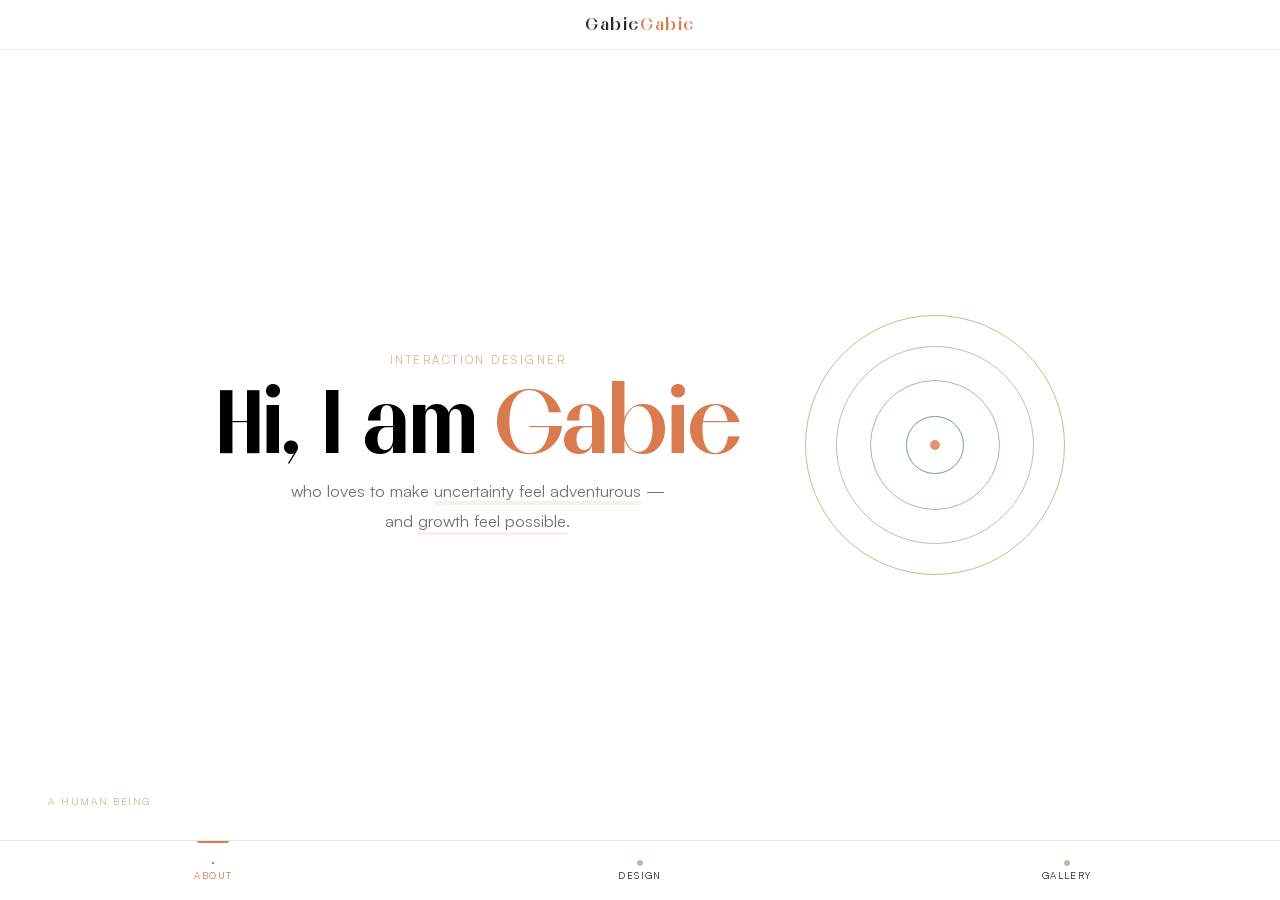
<file: index.html>
<!DOCTYPE html>
<html lang="en">

<head>
    <meta charset="UTF-8" />
    <meta name="viewport" content="width=device-width, initial-scale=1.0, viewport-fit=cover" />
    <title>GabieGabie — Experience Designer</title>
    <link rel="stylesheet" href="https://api.fontshare.com/v2/css?f[]=satoshi@300,400,500,700&display=swap">
    <link href="https://fonts.cdnfonts.com/css/melodrama" rel="stylesheet" />

    <!-- ✅ ADD THIS -->
    <link rel="stylesheet" href="style.css">
    <!-- <link rel="stylesheet" href="style.css?v=9"> -->
</head>

<body>

    <!-- NAME LOGO -->
    <div id="name-logo" class="display">Gabie <em>Gabie</em></div>

    <!-- BOTTOM NAV -->
    <nav id="bottom-nav">
        <button class="nav-tab active" data-idx="0" onclick="goToFrame(0)">
            <div class="dot"></div><span class="nav-label">About</span>
        </button>
        <button class="nav-tab" data-idx="1" onclick="goToFrame(1)">
            <div class="dot"></div><span class="nav-label">Design</span>
        </button>
        <button class="nav-tab" data-idx="2" onclick="goToFrame(2)">
            <div class="dot"></div><span class="nav-label">Gallery</span>
        </button>
    </nav>

    <!-- SWIPE HINT -->
    <div id="swipe-hint">Swipe
        <svg viewBox="0 0 24 24" fill="none" stroke-width="1.8" stroke-linecap="round" stroke-linejoin="round">
            <line x1="5" y1="12" x2="19" y2="12" />
            <polyline points="13 6 19 12 13 18" />
        </svg>
    </div>

    <!-- FILMSTRIP -->
    <div id="filmstrip-viewport">
        <div id="filmstrip">

            <!-- ══ FRAME 1: HOME ══ -->
            <div class="frame" id="frame-intro">

                <!-- SECTION A: Circle animation -->
                <div class="intro-hero-section">
                    <div class="intro-hero-inner">
                        <div class="intro-hero-text">
                            <p class="intro-eyebrow">Interaction Designer</p>
                            <h1 class="display intro-name">Hi, I am <em>Gabie</em></h1>
                            <p class="intro-bio">
                                who loves to make
                                <span class="hero-highlight">uncertainty feel adventurous</span> —
                                and <span class="hero-highlight">growth feel possible</span>.
                            </p>
                        </div>
                        <div class="intro-visual">
                            <div class="circle-ring"></div>
                            <div class="circle-ring"></div>
                            <div class="circle-ring"></div>
                            <div class="circle-ring"></div>
                            <div class="circle-center"></div>
                        </div>
                    </div>
                    <p class="intro-philosophy">A Human Being</p>
                    <div class="scroll-nudge">
                        <p>Scroll</p><span></span>
                    </div>
                </div>

                <!-- SECTION B: Photo left, intro text right -->
                <div class="intro-about-section">
                    <div class="intro-about-photo-col">
                        <div class="intro-photo-wrap">
                            <img src="me/me-cover.webp" style="width:100%;height:100%;object-fit:cover;" />
                        </div>
                        <!-- Simple one-line caption, no fill/badge -->
                        <p class="photo-caption">Gabriella Hoang · Sydney</p>
                    </div>
                    <div class="intro-about-text-col">
                        <p class="about-section-label">From Saigon to Sydney</p>
                        <h2 class="display intro-about-heading"><em>Gabriella</em> Hoang
                        </h2>
                        <p class="intro-about-body">I am an interaction design student at USYD, working
                            across behavioural systems, service
                            design, and speculative futures.<br><br>
                            Grounded in human insight, I design strategic experiences to enable meaningful behaviour,
                            connection, and
                            long-term decision-making.<br><br>My work explores how designs can help people navigate
                            moments of
                            of emotional complexity and uncertainty through a process of
                            research, systems thinking, prototyping, and reflection.<br><br>I am drawn to
                            interdisciplinary projects where I can learn from others and co-create more joyful,
                            supportive, and
                            connected ways of living.</p>
                    </div>
                </div>

                <div class="my-philosophy">
                    <div class="design-philosophy">
                        <p class="philosophy-eyebrow">My design is grounded in</p>
                        <div class="philosophy-grid">
                            <div class="philosophy-cell">
                                <span class="philosophy-num">01</span>
                                <span class="philosophy-title">People-first</span>
                                <span class="philosophy-desc">Experiences that feel simple, joyful, and deeply
                                    human.</span>
                            </div>
                            <div class="philosophy-cell">
                                <span class="philosophy-num">02</span>
                                <span class="philosophy-title">Purposeful</span>
                                <span class="philosophy-desc">Solving real problems — optimising function where it
                                    matters most.</span>
                            </div>
                            <div class="philosophy-cell">
                                <span class="philosophy-num">03</span>
                                <span class="philosophy-title">Motivative</span>
                                <span class="philosophy-desc">Quietly supporting behaviour to help people explore their
                                    potential.</span>
                            </div>
                            <div class="philosophy-cell">
                                <span class="philosophy-num">04</span>
                                <span class="philosophy-title">Creative and Updated</span>
                                <span class="philosophy-desc">Always fresh, always exploring — design that stays
                                    current with the
                                    world.</span>
                            </div>
                        </div>
                    </div>
                    <div class="craft-section">
                        <div class="craft-divider"></div>
                        <p class="craft-eyebrow">Tools &amp; craft</p>

                        <div class="craft-group">
                            <p class="craft-group-label">Design</p>
                            <div class="craft-chips">
                                <span class="craft-chip">Figma</span>
                                <span class="craft-chip">Blender</span>
                                <span class="craft-chip">Fusion 360</span>
                            </div>
                        </div>

                        <div class="craft-group">
                            <p class="craft-group-label">Code</p>
                            <div class="craft-chips">
                                <span class="craft-chip">JavaScript</span>
                                <span class="craft-chip">HTML</span>
                                <span class="craft-chip">CSS</span>
                                <span class="craft-chip">Python</span>
                                <span class="craft-chip">Java</span>
                                <span class="craft-chip">C</span>
                            </div>
                        </div>

                        <div class="craft-group">
                            <p class="craft-group-label">Human</p>
                            <div class="craft-chips">
                                <span class="craft-chip craft-chip--warm">Positive self-talk</span>
                                <span class="craft-chip craft-chip--warm">Nature Connection</span>
                                <span class="craft-chip craft-chip--warm">Explore life</span>
                                <span class="craft-chip craft-chip--warm">Relationships</span>
                            </div>
                        </div>
                    </div>
                </div>

                <!-- FOOTER -->
                <div class="frame-footer">
                    <!-- <div class="footer-eyebrow">Get in touch</div> -->
                    <h2 class="display footer-heading">Let's make<br>something <em>meaningful.</em></h2>
                    <!-- <p class="footer-sub">Open to collaborations, freelance work, and conversations about designing for
                        human wellbeing.</p> -->
                    <div class="footer-email-row">
                        <span class="footer-email">gabriella.hoangg@gmail.com</span>
                        <button class="copy-btn" onclick="copyEmail(this)">Copy</button>
                    </div>
                    <div class="footer-links">
                        <a class="footer-link" href="https://www.linkedin.com/in/gabriella-hoang-10ab86248"
                            target="_blank" rel="noopener noreferrer" aria-label="LinkedIn profile">
                            <svg viewBox="0 0 24 24" fill="none" stroke="currentColor" stroke-width="1.8"
                                stroke-linecap="round" stroke-linejoin="round">
                                <path d="M16 8a6 6 0 0 1 6 6v7h-4v-7a2 2 0 0 0-4 0v7h-4v-7a6 6 0 0 1 6-6z" />
                                <rect x="2" y="9" width="4" height="12" />
                                <circle cx="4" cy="4" r="2" />
                            </svg>
                            LinkedIn
                        </a>

                        <a class="footer-link" href="https://www.instagram.com/yenchauhoangnguyen/" target="_blank"
                            rel="noopener noreferrer">
                            <svg viewBox="0 0 24 24" fill="none" stroke="currentColor" stroke-width="1.8"
                                stroke-linecap="round" stroke-linejoin="round">
                                <path d="M16 8a6 6 0 0 1 6 6v7h-4v-7a2 2 0 0 0-4 0v7h-4v-7a6 6 0 0 1 6-6z" />
                                <rect x="2" y="9" width="4" height="12" />
                                <circle cx="4" cy="4" r="2" />
                            </svg>
                            Instagram
                        </a>
                        <a class="footer-link" href="https://www.youtube.com/@gabriellachauhoang" target="_blank"
                            rel="noopener noreferrer">
                            <svg viewBox="0 0 24 24" fill="none" stroke="currentColor" stroke-width="1.8"
                                stroke-linecap="round" stroke-linejoin="round">
                                <path d="M16 8a6 6 0 0 1 6 6v7h-4v-7a2 2 0 0 0-4 0v7h-4v-7a6 6 0 0 1 6-6z" />
                                <rect x="2" y="9" width="4" height="12" />
                                <circle cx="4" cy="4" r="2" />
                            </svg>
                            Youtube
                        </a>
                    </div>
                    <div class="footer-bottom">
                        <span class="footer-bottom-name">Gabriella Hoang · Interaction Designer</span>
                        <span class="footer-bottom-copy">© 2024 · All rights reserved</span>
                    </div>
                </div>
            </div>

            <!-- ══ FRAME 2: WORK ══ -->
            <div class="frame" id="frame-work">
                <div class="work-list">
                    <div class="top-section">
                        <p class="page-tagline">Selected Projects · 2021–2026</p>
                    </div>
                    <div class="proj-grid">
                        <div class="proj-grid-card" onclick="openProject('sun-safety')">
                            <div class="proj-grid-thumb">
                                <video src="img_sun/sun-cover-web.mp4" alt="sun protection cover" autoplay loop muted
                                    playsinline></video>
                                <span class="proj-grid-year">2026</span>
                            </div>
                            <div class="proj-grid-info">
                                <div class="proj-grid-num">01</div>
                                <div class="proj-grid-title">Sun Scanner — Sun Safety Awareness App</div>
                                <div class="project-tags">
                                    <span class="tag">Co-design</span>
                                    <span class="tag">UX/UI</span>
                                </div>
                            </div>
                        </div>
                        <div class="proj-grid-card" onclick="openProject('peace')">
                            <div class="proj-grid-thumb">
                                <video src="img_peace/cover-web.mp4" poster="img_peace/cover.webp" autoplay loop muted
                                    playsinline></video>
                                <span class="proj-grid-year">2025</span>
                            </div>
                            <div class="proj-grid-info">
                                <div class="proj-grid-num">02</div>
                                <div class="proj-grid-title">Peace — Mental Health Support System</div>
                                <div class="project-tags"><span class="tag">System Design</span> <span class="tag">UX/UI
                                    </span></div>
                            </div>
                        </div>
                        <div class="proj-grid-card" onclick="openProject('choco')">
                            <div class="proj-grid-thumb">
                                <video src="img_cho/cover-web.mp4" poster="img_cho/cover.webp" autoplay loop muted
                                    playsinline></video>
                                <span class="proj-grid-year">2025</span>
                            </div>
                            <div class="proj-grid-info">
                                <div class="proj-grid-num">03</div>
                                <div class="proj-grid-title">CHOCO EMO — A Chocolate Collection for Your Emotions</div>
                                <div class="project-tags"><span class="tag">Product Design</span><span
                                        class="tag">Advertising Strategy</span></div>
                            </div>
                        </div>
                        <div class="proj-grid-card" onclick="openProject('i-see-you')">
                            <div class="proj-grid-thumb">
                                <video src="img_isu/demo-web.mp4" poster="img_isu/cover.webp" autoplay loop muted
                                    playsinline></video>
                                <span class="proj-grid-year">2025</span>
                            </div>
                            <div class="proj-grid-info">
                                <div class="proj-grid-num">04</div>
                                <div class="proj-grid-title">Meditation Creative Coding</div>
                                <div class="project-tags"><span class="tag">Interactive Coding</span><span
                                        class="tag">UX/UI</span></div>
                            </div>
                        </div>
                        <div class="proj-grid-card" onclick="openProject('sparkling')">
                            <div class="proj-grid-thumb">
                                <video src="img_sp/cover-web.mp4" poster="img_sp/cover.webp" autoplay loop muted
                                    playsinline></video>
                                <span class="proj-grid-year">2025</span>
                            </div>
                            <div class="proj-grid-info">
                                <div class="proj-grid-num">05</div>
                                <div class="proj-grid-title">SantéLuximun Sparkling Water</div>
                                <div class="project-tags"><span class="tag">Branding</span><span class="tag">Graphic
                                        Design</span></div>
                            </div>
                        </div>
                    </div>
                </div>
                <div class="frame-footer">
                    <h2 class="display footer-heading">Let's make<br>something <em>meaningful.</em></h2>
                    <div class="footer-email-row"><span class="footer-email">gabriella.hoangg@gmail.com</span><button
                            class="copy-btn" onclick="copyEmail(this)">Copy</button></div>
                    <div class="footer-links">
                        <a class="footer-link" href="https://www.linkedin.com/in/gabriella-hoang-10ab86248"
                            target="_blank" rel="noopener noreferrer" aria-label="LinkedIn profile">
                            <svg viewBox="0 0 24 24" fill="none" stroke="currentColor" stroke-width="1.8"
                                stroke-linecap="round" stroke-linejoin="round">
                                <path d="M16 8a6 6 0 0 1 6 6v7h-4v-7a2 2 0 0 0-4 0v7h-4v-7a6 6 0 0 1 6-6z" />
                                <rect x="2" y="9" width="4" height="12" />
                                <circle cx="4" cy="4" r="2" />
                            </svg>
                            LinkedIn
                        </a>

                        <a class="footer-link" href="https://www.instagram.com/yenchauhoangnguyen/" target="_blank"
                            rel="noopener noreferrer">
                            <svg viewBox="0 0 24 24" fill="none" stroke="currentColor" stroke-width="1.8"
                                stroke-linecap="round" stroke-linejoin="round">
                                <path d="M16 8a6 6 0 0 1 6 6v7h-4v-7a2 2 0 0 0-4 0v7h-4v-7a6 6 0 0 1 6-6z" />
                                <rect x="2" y="9" width="4" height="12" />
                                <circle cx="4" cy="4" r="2" />
                            </svg>
                            Instagram
                        </a>
                        <a class="footer-link" href="https://www.youtube.com/@gabriellachauhoang" target="_blank"
                            rel="noopener noreferrer">
                            <svg viewBox="0 0 24 24" fill="none" stroke="currentColor" stroke-width="1.8"
                                stroke-linecap="round" stroke-linejoin="round">
                                <path d="M16 8a6 6 0 0 1 6 6v7h-4v-7a2 2 0 0 0-4 0v7h-4v-7a6 6 0 0 1 6-6z" />
                                <rect x="2" y="9" width="4" height="12" />
                                <circle cx="4" cy="4" r="2" />
                            </svg>
                            Youtube
                        </a>
                    </div>
                    <div class="footer-bottom"><span class="footer-bottom-name">Gabriella Hoang · Interaction
                            Designer</span><span class="footer-bottom-copy">© 2024 · All rights reserved</span></div>
                </div>
            </div>

            <!-- ══ FRAME 3: ABOUT ══ -->
            <div class="frame" id="frame-about">
                <div class="about-inner">
                    <div class="about-left">
                        <h2 class="display about-heading">
                            What it means to be <br><em> a human</em>?<br>
                        </h2>

                        <p class="about-story">
                            We are expected to work, to study, and to plan for the future every day.<br><br>

                            But what about living?<br><br>

                            I design for people to live —<br>
                            to really feel their lives.<br><br>

                            Sometimes, we need to pause<br>
                            and allow ourselves to enjoy what we have achieved so far.
                        </p>
                        </p>
                    </div>
                    <div class="about-right">
                        <div class="portrait-wrap">
                            <div class="portrait-img">
                                <img src="me/human.webp" style="width:100%;height:100%;object-fit:cover;" />
                            </div>
                        </div>
                    </div>
                </div>

                <div class="gallery">
                    <h2 class="display about-heading">
                        How much<em> do I love my life</em><br>and <em>design</em>?
                    </h2>
                </div>

                <!-- PERSONAL GALLERY -->
                <div class="personal-gallery">
                    <p class="personal-gallery-label">Every moment I live, I am designing my life</p>
                    <div class="pg-grid">
                        <!-- Wide feature card (spans 2 cols) -->
                        <div class="pg-card wide">
                            <div class="pg-thumb" style="background:linear-gradient(135deg,#D4A5A0,#8C7B6B);">
                                <img src="me/forest.webp" alt="Featured" />
                                <p class="pg-thumb-placeholder"></p>
                                <span class="pg-tag-badge">Nature</span>
                            </div>
                            <div class="pg-card-info">
                                <h5>I love the forest, the moon and the sun</h5>
                                <p>I love the feeling of being alive and just enjoy whatever I see, hear or touch.</p>
                            </div>
                        </div>
                        <!-- Card 2 -->
                        <div class="pg-card">
                            <div class="pg-thumb" style="background:linear-gradient(135deg,#7A9E7E,#2C2825);">
                                <img src="me/art.webp" alt="" />
                                <span class="pg-tag-badge">Inspiration</span>
                            </div>
                            <div class="pg-card-info">
                                <h5>I love seeing colours</h5>
                                <p>Colours, shapes, and behaviours make me curious
                                    about the stories hidden in the world. They help me
                                    understand, grow, and keep my love for exploration alive.</p>
                            </div>
                        </div>
                        <!-- Card 3 -->
                        <div class="pg-card">
                            <div class="pg-thumb" style="background:linear-gradient(135deg,#99AEEF,#534AB7);">
                                <img src="me/tea.webp" alt="" />
                                <span class="pg-tag-badge">Ritual</span>
                            </div>
                            <div class="pg-card-info">
                                <h5>I love sharing and connecting</h5>
                                <p>I love activities that bring people together through genuine
                                    connection. Whether it is tea,
                                    nature, stories, or small rituals, I am drawn to moments where people can slow down,
                                    feel present, and connect with each
                                    other.</p>
                            </div>
                        </div>
                        <!-- Card 4 -->
                        <div class="pg-card">
                            <div class="pg-thumb" style="background:linear-gradient(135deg,#EDE5D4,#C8B99A);">
                                <img src="me/tra.webp" alt="" />
                                <span class="pg-tag-badge">Travel</span>
                            </div>
                            <div class="pg-card-info">
                                <h5>I love new things</h5>
                                <p>Either being alone or with people, my mood can easily get hyped at new places</p>
                            </div>
                        </div>
                        <!-- Card 5 -->
                        <div class="pg-card">
                            <div class="pg-thumb" style="background:linear-gradient(135deg,#D97B4F,#2C2825);">
                                <img src="me/sushi.webp" alt="" />
                                <span class="pg-tag-badge">Food</span>
                            </div>
                            <div class="pg-card-info">
                                <h5>I love freshness</h5>
                                <p>Sushi is my favourite food. Fruit is the second. Just juicy, fresh and umami</p>
                            </div>
                        </div>
                        <!-- Add more .pg-card blocks as needed -->
                    </div>
                </div>

                <div class="frame-footer">
                    <!-- <div class="footer-eyebrow">Get in touch</div> -->
                    <h2 class="display footer-heading">Let's make<br>something <em>meaningful.</em></h2>
                    <!-- <p class="footer-sub">Open to collaborations, freelance work, and conversations about designing for
                        human wellbeing.</p> -->
                    <div class="footer-email-row"><span class="footer-email">gabriella.hoangg@gmail.com</span><button
                            class="copy-btn" onclick="copyEmail(this)">Copy</button></div>
                    <div class="footer-links">
                        <a class="footer-link" href="https://www.linkedin.com/in/gabriella-hoang-10ab86248"
                            target="_blank" rel="noopener noreferrer" aria-label="LinkedIn profile">
                            <svg viewBox="0 0 24 24" fill="none" stroke="currentColor" stroke-width="1.8"
                                stroke-linecap="round" stroke-linejoin="round">
                                <path d="M16 8a6 6 0 0 1 6 6v7h-4v-7a2 2 0 0 0-4 0v7h-4v-7a6 6 0 0 1 6-6z" />
                                <rect x="2" y="9" width="4" height="12" />
                                <circle cx="4" cy="4" r="2" />
                            </svg>
                            LinkedIn
                        </a>

                        <a class="footer-link" href="https://www.instagram.com/yenchauhoangnguyen/" target="_blank"
                            rel="noopener noreferrer">
                            <svg viewBox="0 0 24 24" fill="none" stroke="currentColor" stroke-width="1.8"
                                stroke-linecap="round" stroke-linejoin="round">
                                <path d="M16 8a6 6 0 0 1 6 6v7h-4v-7a2 2 0 0 0-4 0v7h-4v-7a6 6 0 0 1 6-6z" />
                                <rect x="2" y="9" width="4" height="12" />
                                <circle cx="4" cy="4" r="2" />
                            </svg>
                            Instagram
                        </a>
                        <a class="footer-link" href="https://www.youtube.com/@gabriellachauhoang" target="_blank"
                            rel="noopener noreferrer">
                            <svg viewBox="0 0 24 24" fill="none" stroke="currentColor" stroke-width="1.8"
                                stroke-linecap="round" stroke-linejoin="round">
                                <path d="M16 8a6 6 0 0 1 6 6v7h-4v-7a2 2 0 0 0-4 0v7h-4v-7a6 6 0 0 1 6-6z" />
                                <rect x="2" y="9" width="4" height="12" />
                                <circle cx="4" cy="4" r="2" />
                            </svg>
                            Youtube
                        </a>
                    </div>
                    <div class="footer-bottom"><span class="footer-bottom-name">Gabriella Hoang · Interaction
                            Designer</span><span class="footer-bottom-copy">© 2024 · All rights reserved</span></div>
                </div>
            </div>

        </div><!-- /filmstrip -->
    </div><!-- /filmstrip-viewport -->

    <!-- PROJECT OVERLAY -->
    <div id="project-overlay">
        <div class="proj-sidebar">
            <button class="proj-back" onclick="closeProject()">← Back</button>
            <p class="proj-name-sidebar" id="proj-sidebar-name">Project</p>
            <p class="proj-type-sidebar" id="proj-sidebar-type">Type</p>
            <ul class="proj-tab-list"></ul>
            <div class="proj-sidebar-footer">
                <p id="proj-year-sidebar">Year: 2024</p>
            </div>
        </div>
        <div class="proj-content" id="proj-content"></div>
    </div>
</body>
<script src="script.js"></script>


</html>
</file>
<file: style.css>
/* ── RESET ── */

@font-face {
    font-family: 'Satoshi';
    src: url('./fonts/Satoshi-Regular.woff2') format('woff2');
    font-weight: 400;
    font-style: normal;
    font-display: swap;
}

@font-face {
    font-family: "Melodrama";
    src: url("./fonts/Melodrama-Regular.woff2") format("woff2");
    font-weight: 400;
    font-style: normal;
    font-display: swap;
}

@font-face {
    font-family: "Melodrama";
    src: url("./fonts/Melodrama-Bold.woff2") format("woff2");
    font-weight: 700;
    font-style: normal;
    font-display: swap;
}


*,
*::before,
*::after {
    box-sizing: border-box;
    margin: 0;
    padding: 0
}

html {
    height: 100%;
    overscroll-behavior: none;
    -webkit-text-size-adjust: 100%
}

body {
    font-family: 'Satoshi', sans-serif;
    background: #ffffff;
    color: #000000;
    width: 100vw;
    height: 100dvh;
    overflow: hidden;
    overscroll-behavior: none;
    -webkit-tap-highlight-color: transparent;
}

h1,
h2,
.hero-title,
.project-title {
    font-family: "Melodrama", Georgia, serif;
}

:root {
    --cream: #ffffff;
    --warm: #F5F5F5;
    --stone: #C8B99A;
    --earth: #8C7B6B;
    --ink: #2C2825;
    --mist: #B8C4B1;
    --sage: #7A9E7E;
    --blush: #D4A5A0;
    --accent: #D97B4F;
    --nav-h: 60px;
    --navtop-h: 50px;
}

.display {
    font-family: 'Melodrama', 'Georgia', serif;
    font-weight: 700;
    letter-spacing: -.02em;
    line-height: .93
}

/* ── NAME LOGO ── */
#name-logo {
    position: fixed;
    left: 0;
    right: 0;
    height: var(--navtop-h);
    z-index: 400;
    display: flex;
    align-items: center;
    justify-content: center;
    letter-spacing: .1em;
    color: var(--ink);
    background: #ffffff;
    border-bottom: 1px solid rgba(44, 40, 37, .08);
}

#name-logo em {
    color: var(--accent);
    font-style: normal;
}

/* ── BOTTOM NAV ── */
#bottom-nav {
    position: fixed;
    bottom: 0;
    left: 0;
    right: 0;
    height: var(--nav-h);
    z-index: 10050;
    pointer-events: auto;
    display: flex;
    align-items: stretch;
    background: #ffffff;
    backdrop-filter: blur(18px) saturate(1.4);
    -webkit-backdrop-filter: blur(18px) saturate(1.4);
    border-top: 1px solid rgba(200, 185, 154, .35);
}

.nav-tab {
    flex: 1;
    display: flex;
    flex-direction: column;
    align-items: center;
    justify-content: center;
    gap: .28rem;
    cursor: pointer;
    position: relative;
    overflow: hidden;
    transition: background .25s ease;
    border: none;
    background: transparent;
    font-family: 'Satoshi', sans-serif;
    -webkit-tap-highlight-color: transparent;
}

.nav-tab:hover {
    background: rgba(200, 185, 154, .18);
}

.nav-tab::before {
    content: '';
    position: absolute;
    top: 0;
    left: 50%;
    transform: translateX(-50%) scaleX(0);
    width: 32px;
    height: 2px;
    background: var(--accent);
    border-radius: 0 0 2px 2px;
    transition: transform .35s cubic-bezier(.34, 1.56, .64, 1);
}

.nav-tab.active::before {
    transform: translateX(-50%) scaleX(1);
}

.dot {
    width: 6px;
    height: 6px;
    border-radius: 50%;
    background: var(--stone);
    transition: background .3s ease, transform .3s ease;
}

.nav-tab.active .dot {
    background: var(--accent);
    transform: scale(.4)
}

.nav-label {
    font-size: .6rem;
    letter-spacing: .14em;
    text-transform: uppercase;
    color: var(--ink);
    font-weight: 500;
    transition: color .3s ease;
    line-height: 1;
}

.nav-tab.active .nav-label {
    color: var(--accent);
}

@supports(padding-bottom:env(safe-area-inset-bottom)) {
    #bottom-nav {
        height: calc(var(--nav-h) + env(safe-area-inset-bottom));
        padding-bottom: env(safe-area-inset-bottom);
    }
}

/* ── FILMSTRIP ── */
#filmstrip-viewport {
    position: fixed;
    top: var(--navtop-h);
    left: 0;
    right: 0;
    bottom: var(--nav-h);
    overflow: hidden;
}

@supports(padding-bottom:env(safe-area-inset-bottom)) {
    #filmstrip-viewport {
        bottom: calc(var(--nav-h) + env(safe-area-inset-bottom));
    }
}

#filmstrip {
    display: flex;
    width: 300%;
    height: 100%;
    will-change: transform;
    user-select: none;
    -webkit-user-select: none;
}

.frame {
    width: calc(100vw);
    min-width: calc(100vw);
    height: 100%;
    flex-shrink: 0;
    position: relative;
    overflow-y: auto;
    overflow-x: hidden;
    overscroll-behavior: contain;
    scrollbar-width: thin;
    scrollbar-color: var(--stone) transparent;
    touch-action: pan-y;
}

.frame::-webkit-scrollbar {
    width: 3px
}

.frame::-webkit-scrollbar-thumb {
    background: var(--stone);
    border-radius: 3px
}

/* ── SWIPE HINT ── */
#swipe-hint {
    position: fixed;
    bottom: calc(var(--nav-h) + 1.25rem);
    right: clamp(1rem, 4vw, 2rem);
    display: flex;
    align-items: center;
    gap: .4rem;
    font-size: .6rem;
    letter-spacing: .16em;
    text-transform: uppercase;
    color: var(--stone);
    z-index: 300;
    pointer-events: none;
    opacity: 0;
    animation: hintAppear 5s 1.2s ease forwards;
}

@keyframes hintAppear {
    0% {
        opacity: 0;
        transform: translateX(6px)
    }

    15% {
        opacity: .7;
        transform: translateX(0)
    }

    75% {
        opacity: .7;
        transform: translateX(0)
    }

    100% {
        opacity: 0;
        transform: translateX(-4px)
    }
}

#swipe-hint svg {
    width: 16px;
    height: 16px;
    stroke: var(--stone);
    animation: arrowPulse 1.4s ease-in-out infinite;
}

@keyframes arrowPulse {

    0%,
    100% {
        transform: translateX(0)
    }

    50% {
        transform: translateX(4px)
    }
}

/* ════════════════════════
   SHARED FOOTER
════════════════════════ */
.frame-footer {
    background: var(--ink);
    padding: clamp(2.5rem, 6vw, 4.5rem) clamp(1.5rem, 6vw, 5rem) clamp(2rem, 4vw, 3.5rem);
    position: relative;
    overflow: hidden;
}

.frame-footer::before {
    content: '';
    position: absolute;
    right: -5vw;
    bottom: -5vw;
    width: clamp(180px, 35vw, 420px);
    aspect-ratio: 1;
    border-radius: 50%;
    background: radial-gradient(circle, rgba(217, 123, 79, .09) 0%, transparent 68%);
    pointer-events: none;
}

.footer-eyebrow {
    font-size: .62rem;
    letter-spacing: .22em;
    text-transform: uppercase;
    color: var(--stone);
    margin-bottom: clamp(.75rem, 2vw, 1.25rem);
    display: flex;
    align-items: center;
    gap: .75rem;
}

.footer-eyebrow::before {
    content: '';
    width: 1.75rem;
    height: 1px;
    background: var(--stone)
}

.footer-heading {
    font-size: clamp(1.9rem, 5.5vw, 5rem);
    color: var(--cream);
    line-height: .92;
    margin-bottom: clamp(1rem, 2.5vw, 1.75rem);
}

.footer-heading em {
    color: var(--accent);
    font-style: normal;
}

.footer-sub {
    font-size: clamp(.8rem, 1.2vw, .95rem);
    color: var(--earth);
    line-height: 1.8;
    font-weight: 300;
    max-width: 52ch;
    margin-bottom: clamp(1.25rem, 3vw, 2.25rem);
}

.footer-email-row {
    display: flex;
    align-items: center;
    gap: .85rem;
    flex-wrap: wrap;
    margin-bottom: clamp(1.25rem, 3vw, 2rem);
}

.footer-email {
    font-size: clamp(.88rem, 1.3vw, 1.2rem);
    color: var(--cream);
    font-weight: 300;
    letter-spacing: -.01em;
    word-break: break-all;
}

.copy-btn {
    flex-shrink: 0;
    background: rgba(255, 255, 255, .07);
    border: 1px solid rgba(255, 255, 255, .14);
    border-radius: 8px;
    padding: .38rem .85rem;
    font-size: .62rem;
    letter-spacing: .12em;
    text-transform: uppercase;
    color: var(--stone);
    cursor: pointer;
    font-family: 'Satoshi', sans-serif;
    transition: background .3s, color .3s, border-color .3s;
}

.copy-btn:hover {
    background: var(--accent);
    color: #fff;
    border-color: var(--accent)
}

.copy-btn.copied {
    background: var(--sage);
    color: #fff;
    border-color: var(--sage)
}

.footer-links {
    display: flex;
    flex-wrap: wrap;
    gap: .65rem;
    margin-bottom: clamp(1.5rem, 4vw, 3rem)
}

.footer-link {
    display: inline-flex;
    align-items: center;
    gap: .5rem;
    border: 1px solid rgba(200, 185, 154, .25);
    border-radius: 100px;
    padding: .5rem clamp(.9rem, 2vw, 1.5rem);
    color: var(--cream);
    font-size: clamp(.7rem, 1.1vw, .82rem);
    letter-spacing: .07em;
    text-decoration: none;
    transition: background .3s, border-color .3s, color .3s;
    cursor: pointer;
}

.footer-link:hover {
    background: var(--accent);
    border-color: var(--accent);
    color: #fff
}

.footer-link svg {
    width: 13px;
    height: 13px;
    flex-shrink: 0
}

.footer-bottom {
    display: flex;
    justify-content: space-between;
    align-items: center;
    border-top: 1px solid rgba(200, 185, 154, .12);
    padding-top: clamp(.85rem, 2vw, 1.5rem);
    flex-wrap: wrap;
    gap: .75rem;
}

.footer-bottom-name {
    font-size: .65rem;
    color: var(--earth);
    letter-spacing: .1em;
    text-transform: uppercase
}

.footer-bottom-copy {
    font-size: .6rem;
    color: var(--earth);
    letter-spacing: .08em
}

/* ════════════════════════
   FRAME 1 — HOME
════════════════════════ */
#frame-intro {
    background: #ffffff;
}

/* SECTION A: circle hero */
.intro-hero-section {
    min-height: calc(100vh - var(--navtop-h) - var(--nav-h));
    display: flex;
    align-items: center;
    justify-content: center;
    padding: clamp(2rem, 5vw, 4rem) clamp(1.5rem, 4vw, 3rem);
    position: relative;
}

.intro-hero-inner {
    display: flex;
    align-items: center;
    justify-content: center;
    gap: clamp(2rem, 5vw, 5rem);
    width: 100%;
    max-width: 900px;
}

.intro-visual {
    position: relative;
    width: min(260px, 40vw);
    aspect-ratio: 1;
    flex-shrink: 0;
}

.circle-ring {
    position: absolute;
    border-radius: 50%;
    border: 1px solid;
    animation: breathe 8s ease-in-out infinite;
}

.circle-ring:nth-child(1) {
    inset: 0;
    border-color: var(--stone);
    animation-delay: 0s
}

.circle-ring:nth-child(2) {
    inset: 12%;
    border-color: var(--mist);
    animation-delay: -2s
}

.circle-ring:nth-child(3) {
    inset: 25%;
    border-color: var(--blush);
    animation-delay: -4s
}

.circle-ring:nth-child(4) {
    inset: 39%;
    border-color: var(--sage);
    animation-delay: -6s
}

.circle-center {
    position: absolute;
    inset: 48%;
    border-radius: 50%;
    background: var(--accent);
    opacity: .8
}

@keyframes breathe {

    0%,
    100% {
        transform: scale(1);
        opacity: .5;
    }

    50% {
        transform: scale(1.1);
        opacity: .9;
    }
}

.intro-hero-text {
    display: flex;
    flex-direction: column;
    gap: .75rem;
}

/* ── HERO INTRO CENTER + EMPHASIS ── */

.intro-hero-text {
    align-items: center;
    text-align: center;
}

.intro-bio {
    max-width: 48ch;
    text-align: center;
}

.hero-highlight {
    position: relative;
    display: inline-block;
    color: var(--ink);
    font-weight: 500;
    z-index: 1;
}

.hero-highlight::after {
    content: "";
    position: absolute;
    left: -0.08em;
    right: -0.08em;
    bottom: 0.08em;
    height: 0.2em;
    background: rgba(217, 123, 79, 0.18);
    border-radius: 999px;
    z-index: -1;
    transform: scaleX(0);
    transform-origin: left center;
    animation: heroHighlightIn 1.1s ease forwards;
}

.hero-highlight:nth-of-type(2)::after {
    animation-delay: 0.35s;
}

@keyframes heroHighlightIn {
    from {
        transform: scaleX(0);
        opacity: 0;
    }

    to {
        transform: scaleX(1);
        opacity: 1;
    }
}

.intro-eyebrow {
    justify-content: center;
    font-size: .7rem;
    letter-spacing: .22em;
    text-transform: uppercase;
    color: var(--stone);
    display: flex;
    align-items: center;
    gap: .75rem;
}

/* .intro-eyebrow::before {
    content: '';
    width: 1.75rem;
    height: 1px;
    background: var(--stone)
} */

.intro-name {
    font-size: clamp(2.8rem, 7vw, 6rem);
}

.intro-name em {
    color: var(--accent);
    font-style: normal;
}

.intro-bio {
    font-size: clamp(.9rem, 1.4vw, 1.05rem);
    line-height: 1.82;
    color: var(--ink);
    opacity: .65;
    font-weight: 300;
    max-width: 36ch;
}

/* Philosophy section */
.design-philosophy {
    margin-top: 2rem;
}

.philosophy-eyebrow {
    font-size: 11px;
    letter-spacing: 0.1em;
    text-transform: uppercase;
    color: #D85A30;
    display: flex;
    align-items: center;
    gap: 10px;
    margin-bottom: 1rem;
}

.philosophy-eyebrow::before {
    content: '';
    display: block;
    width: 28px;
    height: 1px;
    background: #D85A30;
}

.philosophy-grid {
    display: grid;
    grid-template-columns: 1fr 1fr;
    border: 0.5px solid rgba(0, 0, 0, 0.12);
    border-radius: 12px;
    overflow: hidden;
}

.philosophy-cell {
    display: flex;
    flex-direction: column;
    gap: 5px;
    padding: 18px 20px;
    border-right: 0.5px solid rgba(0, 0, 0, 0.08);
    border-bottom: 0.5px solid rgba(0, 0, 0, 0.08);
}

.philosophy-cell:nth-child(2n) {
    border-right: none;
}

.philosophy-cell:nth-child(3),
.philosophy-cell:nth-child(4) {
    border-bottom: none;
}

.philosophy-num {
    font-size: 11px;
    color: #D85A30;
    font-weight: 500;
    letter-spacing: 0.08em;
}

.philosophy-title {
    font-family: 'Satoshi', sans-serif;
    font-size: 14px;
    font-weight: 500;
    color: #1a1a1a;
}

.philosophy-desc {
    font-size: 12px;
    color: #888;
    line-height: 1.55;
}

/* Craft / tools section */
.craft-section {
    margin-top: 1.75rem;
}

.craft-divider {
    height: 0.5px;
    background: rgba(0, 0, 0, 0.1);
    margin-bottom: 1.25rem;
}

.craft-eyebrow {
    font-size: 11px;
    letter-spacing: 0.1em;
    text-transform: uppercase;
    color: #D85A30;
    display: flex;
    align-items: center;
    gap: 10px;
    margin-bottom: 1rem;
}

.craft-eyebrow::before {
    content: '';
    display: block;
    width: 28px;
    height: 1px;
    background: #D85A30;
}

.craft-group {
    margin-bottom: 0.875rem;
}

.craft-group-label {
    font-size: 10px;
    letter-spacing: 0.08em;
    text-transform: uppercase;
    color: #aaa;
    margin-bottom: 6px;
}

.craft-chips {
    display: flex;
    flex-wrap: wrap;
    gap: 6px;
}

.craft-chip {
    font-size: 12px;
    color: #555;
    border: 0.5px solid rgba(0, 0, 0, 0.18);
    border-radius: 100px;
    padding: 4px 12px;
    font-family: 'Satoshi', sans-serif;
}

.craft-chip--warm {
    color: #993C1D;
    border-color: #F0997B;
    background: #FEF5F2;
}

.intro-philosophy {
    position: absolute;
    bottom: clamp(1rem, 3vw, 2rem);
    left: clamp(1.5rem, 4vw, 3rem);
    font-size: .63rem;
    color: var(--stone);
    letter-spacing: .15em;
    text-transform: uppercase;
}

.scroll-nudge {
    position: absolute;
    bottom: clamp(1rem, 3vw, 2rem);
    left: 50%;
    transform: translateX(-50%);
    display: flex;
    flex-direction: column;
    align-items: center;
    gap: .4rem;
    pointer-events: none;
    animation: fadeNudge 4s 2s ease forwards;
    opacity: .5;
}

@keyframes fadeNudge {
    0% {
        opacity: .5
    }

    70% {
        opacity: .5
    }

    100% {
        opacity: 0
    }
}

.scroll-nudge span {
    display: block;
    width: 1px;
    height: 36px;
    background: linear-gradient(to bottom, transparent, var(--stone));
    animation: spulse 1.8s ease-in-out infinite;
}

.scroll-nudge p {
    font-size: .6rem;
    letter-spacing: .18em;
    text-transform: uppercase;
    color: var(--stone)
}

@keyframes spulse {

    0%,
    100% {
        opacity: .4
    }

    50% {
        opacity: 1
    }
}

/* SECTION B: photo left, text right */
.intro-about-section {
    display: grid;
    grid-template-columns: 1fr 1fr;
    gap: clamp(1.5rem, 4vw, 4rem);
    padding: clamp(2rem, 5vw, 4rem) clamp(1.5rem, 4vw, 3rem);
    align-items: center;
    /* border-top: 1px solid rgba(200, 185, 154, .18); */
}

@media(max-width:640px) {
    .intro-about-section {
        grid-template-columns: 1fr;
    }

    .intro-about-photo-col {
        order: 1;
    }

    .intro-about-text-col {
        order: 2;
    }
}

.my-philosophy {
    padding: clamp(2rem, 5vw, 4rem) clamp(1.5rem, 4vw, 3rem);
    align-items: center;
    /* border-top: 1px solid rgba(200, 185, 154, .18); */
}

/* Photo column */
.intro-about-photo-col {
    display: flex;
    flex-direction: column;
    align-items: center;
    gap: .85rem;
}

.intro-photo-wrap {
    width: 100%;
    max-width: 320px;
    aspect-ratio: 3/4;
    border-radius: 24px;
    overflow: hidden;
    background: linear-gradient(145deg, var(--stone), var(--earth));
    display: flex;
    align-items: center;
    justify-content: center;
    position: relative;
    box-shadow: 0 20px 60px rgba(44, 40, 37, .12);
}

.intro-photo-wrap::before {
    content: '';
    position: absolute;
    inset: -8px;
    border-radius: 32px;
    border: 1.5px solid rgba(217, 123, 79, .2);
    pointer-events: none;
    z-index: 1;
}

.intro-photo-wrap img {
    width: 100%;
    height: 100%;
    object-fit: cover;
    display: block;
    transition: transform .6s ease;
}

.intro-photo-wrap:hover img {
    transform: scale(1.03);
}

.portrait-placeholder-text {
    font-size: .68rem;
    letter-spacing: .18em;
    text-transform: uppercase;
    color: rgba(255, 255, 255, .4);
    text-align: center;
    line-height: 2;
}

/* Simple single-line caption */
.photo-caption {
    font-size: .62rem;
    letter-spacing: .16em;
    text-transform: uppercase;
    color: var(--stone);
    text-align: center;
}

/* Text column */
.intro-about-text-col {
    display: flex;
    flex-direction: column;
    gap: 1.1rem;
}

.about-section-label {
    font-size: .62rem;
    letter-spacing: .22em;
    text-transform: uppercase;
    color: var(--stone);
    display: flex;
    align-items: center;
    gap: .75rem;
}

.about-section-label::before {
    content: '';
    width: 1.75rem;
    height: 1px;
    background: var(--stone)
}

.intro-about-heading {
    font-size: clamp(2rem, 5vw, 4rem);
}

.intro-about-heading em {
    color: var(--accent);
    font-style: normal;
}

.intro-about-body {
    font-size: clamp(.88rem, 1.3vw, 1rem);
    line-height: 1.85;
    color: var(--ink);
    opacity: .65;
    font-weight: 300;
    max-width: 46ch;
}

.intro-about-pills {
    display: flex;
    gap: .55rem;
    flex-wrap: wrap;
}

/* ════════════════════════
   FRAME 2 — WORK
════════════════════════ */
#frame-work {
    background: #ffffff;
}

.work-list {
    padding: clamp(1.5rem, 4vw, 3rem);
}

.top-section {
    display: flex;
    flex-direction: column;
    justify-content: center;
    padding-top: clamp(1rem, 4vw, 1.5rem);
    position: relative;
    z-index: 2;
}

.page-tagline {
    display: flex;
    align-items: center;
    gap: .75rem;
    font-size: .62rem;
    letter-spacing: .22em;
    text-transform: uppercase;
    color: var(--stone);
    margin-bottom: 1.5rem;
}

.page-tagline::before {
    content: '';
    width: 1.75rem;
    height: 1px;
    background: var(--stone);
    flex-shrink: 0;
}

.proj-grid {
    display: grid;
    grid-template-columns: repeat(2, minmax(0, 1fr));
    gap: 14px;
}

.proj-grid-card {
    overflow: hidden;
    cursor: pointer;
    position: relative;
    background: rgba(116, 79, 61, .4);
    transition: transform .3s ease, border-radius .3s ease;
}

.proj-grid-card:hover {
    border-radius: 18px;
    transform: translateY(-3px);
}

.proj-grid-thumb {
    width: 100%;
    aspect-ratio: 16/8;
    position: relative;
    overflow: hidden;
    display: flex;
    align-items: center;
    justify-content: center;
}

.proj-grid-thumb img,
.proj-grid-thumb video {
    width: 100%;
    height: 100%;
    object-fit: cover;
    display: block;
    transition: transform .5s ease;
}

.proj-grid-card:hover .proj-grid-thumb img,
.proj-grid-card:hover .proj-grid-thumb video {
    transform: scale(1.04);
}

.proj-grid-year {
    position: absolute;
    top: 12px;
    right: 14px;
    font-size: .62rem;
    color: rgba(245, 240, 232, .8);
    letter-spacing: .1em;
    pointer-events: none;
}

.proj-grid-info {
    padding: 12px 16px 16px;
}

.proj-grid-num {
    font-size: .6rem;
    color: var(--cream);
    letter-spacing: .1em;
    margin-bottom: 4px;
}

.proj-grid-title {
    font-size: clamp(.95rem, 1.5vw, 1.2rem);
    color: var(--cream);
    font-weight: 500;
    margin-bottom: 8px;
    line-height: 1.25;
}

.project-tags {
    display: flex;
    gap: .4rem;
    flex-wrap: wrap
}

.tag {
    font-size: .6rem;
    letter-spacing: .09em;
    text-transform: uppercase;
    color: var(--earth);
    background: var(--cream);
    padding: .18rem .55rem;
    border-radius: 100px;
}

.proj-grid-arrow {
    position: absolute;
    bottom: 14px;
    right: 14px;
    width: 28px;
    height: 28px;
    border-radius: 50%;
    color: #D97B4F;
    background: rgba(93, 55, 37, .6);
    border: 2px solid rgba(222, 178, 90, .25);
    display: flex;
    align-items: center;
    justify-content: center;
    opacity: 0;
    transition: opacity .25s ease;
    pointer-events: none;
}

.proj-grid-card:hover .proj-grid-arrow {
    opacity: 1;
}

@media(max-width:580px) {
    .proj-grid {
        grid-template-columns: 1fr;
    }
}

/* ════════════════════════
   FRAME 3 — ABOUT
════════════════════════ */
#frame-about {
    background: #ffffff;
}

.about-inner {
    display: grid;
    grid-template-columns: .65fr .35fr;
    align-items: center;
    /* căn giữa theo chiều dọc */
    gap: clamp(1.5rem, 4vw, 3rem);
    padding: clamp(2rem, 5vw, 4rem) clamp(1.5rem, 4vw, 3rem);
}

.about-left {
    padding: 0;
    /* bỏ padding riêng, dùng padding của .about-inner */
}

.about-right {
    padding-top: 0;
    /* bỏ padding-top lệch */
    display: flex;
    align-items: center;
    justify-content: center;
}

.portrait-wrap {
    width: 100%;
    max-width: 340px;
}

.portrait-img {
    width: 100%;
    aspect-ratio: 3/4;
    /* cao vừa phải, không quá dài */
    border-radius: 24px;
    overflow: hidden;
}

@media(max-width:780px) {
    .about-inner {
        grid-template-columns: 1fr
    }

    .portrait-wrap {
        padding-bottom: clamp(2rem, 5vw, 4rem);
    }
}

.about-heading {
    font-size: clamp(2.4rem, 5.5vw, 5rem);
    margin-bottom: 1.75rem
}

.about-heading em {
    color: var(--accent);
    font-style: normal
}

.about-story {
    font-size: clamp(.9rem, 1.3vw, 1.1rem);
    line-height: 1.85;
    color: var(--ink);
    opacity: .65;
    font-weight: 300;
    max-width: 52ch;
    margin-bottom: 2.5rem;
}

.portrait-placeholder {
    font-size: .72rem;
    letter-spacing: .18em;
    text-transform: uppercase;
    color: rgba(255, 255, 255, .45);
    text-align: center;
    line-height: 2;
}

.gallery {
    padding: 0 clamp(1.5rem, 6vw, 5rem) clamp(1rem, 3vw, 2rem);
}

/* ── PERSONAL GALLERY ── */
.personal-gallery {
    padding: clamp(1rem, 2vw, 2rem) clamp(1.5rem, 6vw, 5rem) clamp(2rem, 4vw, 3.5rem);
}

.personal-gallery-label {
    font-size: .7rem;
    letter-spacing: .2em;
    text-transform: uppercase;
    color: var(--stone);
    margin-bottom: 1.1rem;
    display: flex;
    align-items: center;
    gap: .75rem;
}

.personal-gallery-label::before {
    content: '';
    width: 1.75rem;
    height: 1px;
    background: var(--stone)
}

.pg-grid {
    display: grid;
    grid-template-columns: repeat(3, minmax(0, 1fr));
    gap: 12px;
}

@media(max-width:640px) {
    .pg-grid {
        grid-template-columns: repeat(2, 1fr);
        gap: 8px;
    }
}

.pg-card {
    overflow: hidden;
    background: var(--warm);
    cursor: pointer;
    transition: transform .3s ease, box-shadow .3s ease;
    position: relative;
}

.pg-card:hover {
    transform: translateY(-3px);
    box-shadow: 0 14px 36px var(--blush);
}

.pg-card.wide {
    grid-column: span 2;
}

.pg-thumb {
    width: 100%;
    aspect-ratio: 4/3;
    overflow: hidden;
    background: linear-gradient(135deg, var(--stone), var(--earth));
    display: flex;
    align-items: center;
    justify-content: center;
    position: relative;
}

.pg-card.wide .pg-thumb {
    aspect-ratio: 16/7;
}

.pg-thumb img,
.pg-thumb video {
    width: 100%;
    height: 100%;
    object-fit: cover;
    display: block;
    transition: transform .5s ease;
}

.pg-card:hover .pg-thumb img,
.pg-card:hover .pg-thumb video {
    transform: scale(1.06);
}

.pg-thumb-placeholder {
    font-size: .6rem;
    letter-spacing: .15em;
    text-transform: uppercase;
    color: rgba(255, 255, 255, .35);
    text-align: center;
    padding: 1rem;
}

.pg-tag-badge {
    position: absolute;
    top: 8px;
    left: 8px;
    background: rgba(44, 40, 37, .65);
    backdrop-filter: blur(6px);
    border-radius: 100px;
    padding: .2rem .65rem;
    font-size: .56rem;
    letter-spacing: .1em;
    text-transform: uppercase;
    color: rgba(255, 255, 255, .85);
    pointer-events: none;
}

.pg-card-info {
    padding: .75rem 1rem .9rem;
}

.pg-card-info h5 {
    font-size: .88rem;
    font-weight: 500;
    color: var(--ink);
    margin-bottom: .2rem;
    line-height: 1.3;
}

.pg-card-info p {
    font-size: .72rem;
    color: var(--earth);
    line-height: 1.5;
}

/* ════════════════════════
   PROJECT OVERLAY
════════════════════════ */
#project-overlay {
    position: fixed;
    inset: 0;
    bottom: var(--nav-h);
    background: var(--cream);
    z-index: 10000;
    display: grid;
    grid-template-columns: clamp(150px, 18vw, 220px) 1fr;
    transform: translateY(110%);
    transition: transform .7s cubic-bezier(.77, 0, .175, 1);
    will-change: transform;
}

#project-overlay.open {
    transform: translateY(0)
}

@media(max-width:680px) {
    #project-overlay {
        grid-template-columns: 1fr;
        grid-template-rows: 1fr auto
    }
}

.proj-sidebar {
    background: var(--ink);
    padding: clamp(1.5rem, 4vw, 3rem) clamp(.9rem, 2vw, 2rem);
    display: flex;
    flex-direction: column;
    overflow-y: auto;
}

@media(max-width:680px) {
    .proj-sidebar {
        grid-row: 2;
        flex-direction: row;
        align-items: center;
        gap: .75rem;
        padding: .85rem 1.25rem;
        overflow-x: auto;
        overflow-y: visible;
        border-top: 1px solid rgba(255, 255, 255, .08);
    }
}

.proj-back {
    display: flex;
    align-items: center;
    gap: .6rem;
    color: var(--stone);
    font-size: .68rem;
    letter-spacing: .12em;
    text-transform: uppercase;
    cursor: pointer;
    margin-bottom: clamp(1.5rem, 4vw, 3rem);
    background: none;
    border: none;
    font-family: 'Satoshi', sans-serif;
    transition: color .3s;
}

@media(max-width:680px) {
    .proj-back {
        margin-bottom: 0;
        flex-shrink: 0
    }
}

.proj-back:hover {
    color: var(--cream)
}

.proj-name-sidebar {
    font-size: clamp(.9rem, 1.3vw, 1.1rem);
    color: var(--cream);
    margin-bottom: .3rem;
    font-weight: 500
}

.proj-type-sidebar {
    font-size: .6rem;
    color: var(--stone);
    letter-spacing: .15em;
    text-transform: uppercase;
    margin-bottom: clamp(1.25rem, 3vw, 2.5rem)
}

@media(max-width:680px) {

    .proj-name-sidebar,
    .proj-type-sidebar {
        display: none
    }
}

.proj-tab-list {
    list-style: none;
    display: flex;
    flex-direction: column;
    gap: .15rem
}

@media(max-width:680px) {
    .proj-tab-list {
        flex-direction: row;
        gap: .2rem
    }
}

.proj-tab {
    padding: .7rem .9rem;
    border-radius: 8px;
    cursor: pointer;
    color: var(--stone);
    font-size: .73rem;
    letter-spacing: .08em;
    text-transform: uppercase;
    transition: color .3s, background .3s;
    display: flex;
    align-items: center;
    gap: .7rem;
}

.proj-tab::before {
    content: '';
    width: 4px;
    height: 4px;
    border-radius: 50%;
    background: currentColor;
    flex-shrink: 0;
    transition: width .3s, background .3s;
}

.proj-tab:hover {
    color: var(--cream);
    background: rgba(255, 255, 255, .05)
}

.proj-tab.active {
    color: var(--cream);
    background: rgba(255, 255, 255, .09)
}

.proj-tab.active::before {
    width: 8px;
    border-radius: 2px;
    background: var(--accent)
}

@media(max-width:680px) {
    .proj-tab {
        padding: .38rem .7rem;
        font-size: .6rem;
        white-space: nowrap
    }

    .proj-tab::before {
        display: none
    }
}

.proj-sidebar-footer {
    margin-top: auto;
    padding-top: 1.5rem;
    border-top: 1px solid rgba(255, 255, 255, .07);
    font-size: .6rem;
    color: var(--earth);
    letter-spacing: .1em;
    text-transform: uppercase;
    line-height: 1.8;
}

@media(max-width:680px) {
    .proj-sidebar-footer {
        display: none
    }
}

.proj-content {
    overflow-y: auto;
    scrollbar-width: thin;
    scrollbar-color: var(--stone) transparent
}

.proj-content::-webkit-scrollbar {
    width: 3px
}

.proj-content::-webkit-scrollbar-thumb {
    background: var(--stone)
}

@media(max-width:680px) {
    .proj-content {
        grid-row: 1
    }
}

.proj-section {
    padding: clamp(2rem, 5vw, 4rem) clamp(1.5rem, 6vw, 5rem);
    border-bottom: 1px solid var(--warm);
}

.proj-section-label {
    font-size: .65rem;
    letter-spacing: .2em;
    text-transform: uppercase;
    color: var(--stone);
    margin-bottom: 1.25rem;
    display: flex;
    align-items: center;
    justify-content: center;
    gap: .8rem;
}

.proj-section-title {
    font-size: clamp(1.8rem, 5vw, 4rem);
    color: var(--ink);
    margin-bottom: 1rem;
    line-height: 1
}

.proj-body {
    font-size: clamp(.9rem, 1.3vw, 1.1rem);
    line-height: 1.85;
    color: var(--ink);
    opacity: .65;
    font-weight: 300;
    max-width: 800px;
    margin-bottom: 2rem
}

.project-video {
    margin: 2rem 0;
}

.project-video video {
    width: 100%;
    display: block;
    border-radius: 18px;
    object-fit: cover;
}

.project-video.landscape video {
    aspect-ratio: 16 / 9;
}

.project-video.portrait {
    max-width: 380px;
    margin-left: auto;
    margin-right: auto;
}

.project-video.portrait video {
    aspect-ratio: 9 / 16;
}

.project-video figcaption {
    margin-top: 0.75rem;
    font-size: 0.9rem;
    line-height: 1.5;
    opacity: 0.75;
}


.evidence-video-item,
.evidence-img-item {
    width: 100%;
}

.evidence-video-wrap,
.evidence-img-wrap {
    width: 100%;
    overflow: hidden;
    border-radius: 18px;
}

.evidence-img-wrap img {
    width: 100%;
    display: block;
    object-fit: cover;
}

.evidence-row--center {
    justify-content: center;
}

.evidence-row--center .evidence-cell {
    flex: 0 1 calc(33.333% - 7px);
    min-width: 0;
}

.proj-meta-grid {
    display: grid;
    grid-template-columns: repeat(auto-fit, minmax(110px, 1fr));
    gap: 1.25rem;
    margin-bottom: 2.25rem
}

.meta-item label {
    display: block;
    font-size: .6rem;
    letter-spacing: .15em;
    text-transform: uppercase;
    color: var(--stone);
    margin-bottom: .3rem
}

.meta-item span {
    font-size: .86rem;
    color: var(--ink);
    font-weight: 500
}

.proj-quote {
    border-left: 3px solid var(--accent);
    padding: 1.25rem 1.75rem;
    margin: 2rem 0;
    background: var(--warm);
    border-radius: 0 10px 10px 0;
    font-size: clamp(.9rem, 1.3vw, 1.1rem);
    font-style: italic;
    color: var(--ink);
    line-height: 1.7;
    font-weight: 600;
}

.proj-steps {
    display: flex;
    flex-direction: column;
    gap: 1.25rem;
    margin-bottom: 1.75rem
}

.step-item {
    display: grid;
    grid-template-columns: 2.25rem 1fr;
    gap: 1.25rem;
    align-items: start
}

.step-num {
    width: 2.25rem;
    height: 2.25rem;
    border-radius: 50%;
    border: 1px solid var(--stone);
    display: flex;
    align-items: center;
    justify-content: center;
    font-size: .7rem;
    color: var(--earth);
    flex-shrink: 0;
}

.step-body h4 {
    font-size: clamp(1rem, 1.3vw, 1.2rem);
    font-weight: 600;
    color: var(--ink);
    margin-bottom: .25rem
}

.step-body p {
    font-size: clamp(.9rem, 1.3vw, 1.1rem);
    color: var(--ink);
    opacity: .65;
    line-height: 1.7;
    font-weight: 300
}

.outcome-grid {
    display: grid;
    grid-template-columns: repeat(auto-fit, minmax(110px, 1fr));
    gap: 1.5rem;
    margin: 1.75rem 0 2.5rem
}

.outcome-card {
    padding: 1.5rem;
    border: 1px solid var(--stone);
    border-radius: 14px;
    text-align: center
}

.outcome-num {
    font-size: clamp(1.6rem, 3.5vw, 2.5rem);
    color: var(--accent);
    margin-bottom: .25rem
}

.outcome-desc {
    font-size: .66rem;
    letter-spacing: .1em;
    text-transform: uppercase;
    color: var(--earth)
}

.reflection-list {
    display: flex;
    flex-direction: column;
    gap: .9rem;
    margin-bottom: 1.75rem
}

.reflection-item {
    display: grid;
    grid-template-columns: 1.25rem 1fr;
    gap: .85rem;
    align-items: start
}

.reflection-item::before {
    content: '◦';
    color: var(--accent);
    font-size: 1rem
}

.reflection-item p {
    font-size: clamp(.9rem, 1.3vw, 1.1rem);
    color: var(--ink);
    opacity: .65;
    line-height: 1.75;
    font-weight: 300
}

.evidence-gallery {
    display: flex;
    flex-direction: column;
    gap: 10px;
    width: 100%;
    margin: 1.5rem 0 2rem;
}

.evidence-row {
    display: grid;
    gap: 10px;
    width: 100%;
    align-items: start;
}

.evidence-row--1 {
    grid-template-columns: 1fr;
}

.evidence-row--2 {
    grid-template-columns: repeat(2, minmax(0, 1fr));
}

.evidence-row--3 {
    grid-template-columns: repeat(3, minmax(0, 1fr));
}

@media(max-width:580px) {

    .evidence-row--2,
    .evidence-row--3 {
        grid-template-columns: 1fr;
    }
}

.evidence-cell {
    min-width: 0;
    display: flex;
    flex-direction: column;
    gap: 6px;
}

.evidence-img-wrap {
    border-radius: 12px;
    overflow: hidden;
    background: var(--warm);
}

.evidence-img-wrap img {
    width: 100%;
    height: auto;
    display: block;
    object-fit: cover;
    transition: transform .4s ease;
}

.evidence-img-wrap:hover img {
    transform: scale(1.02);
}

.evidence-iframe-wrap {
    border-radius: 12px;
    overflow: hidden;
    background: #f4f4f4;
}

.evidence-iframe-wrap iframe {
    width: 100%;
    height: 560px;
    border: none;
    display: block;
}

.evidence-link {
    display: inline-flex;
    align-items: center;
    gap: .4rem;
    padding: .5rem 1rem;
    font-size: .72rem;
    letter-spacing: .1em;
    text-transform: uppercase;
    color: var(--accent);
    text-decoration: none;
    border: 1px solid rgba(217, 123, 79, .3);
    border-radius: 8px;
    margin: 0 .75rem .75rem;
    width: fit-content;
    transition: background .25s, color .25s;
}

.evidence-link:hover {
    background: var(--accent);
    color: white;
}

.evidence-placeholder {
    width: 100%;
    min-height: 200px;
    border-radius: 12px;
    display: flex;
    align-items: center;
    justify-content: center;
    font-size: .65rem;
    letter-spacing: .18em;
    text-transform: uppercase;
    color: rgba(44, 40, 37, .25);
    border: 1.5px dashed rgba(44, 40, 37, .15);
    text-align: center;
    padding: 1rem;
    margin-bottom: 0;
}

/* Make each evidence card feel grouped with its own title */
.evidence-video-item,
.evidence-img-item {
    display: flex;
    flex-direction: column;
    height: 100%;
}

/* Keep captions aligned better across a row */
.evidence-video-item .evidence-label,
.evidence-img-item .evidence-label {
    min-height: 3.2em;
}

.fade-up {
    opacity: 0;
    transform: translateY(18px);
    transition: opacity .6s ease, transform .6s ease
}

.fade-up.visible {
    opacity: 1;
    transform: translateY(0)
}

/* ════════════════════════════════════════════
   FLEXIBLE EVIDENCE IMAGE LAYOUT — KEEP RATIO
════════════════════════════════════════════ */

.flex-evidence-gallery {
    width: 100%;
    display: flex;
    flex-direction: column;
    gap: 18px;
    margin: 1.5rem 0;
}

.flex-evidence-row {
    display: grid;
    gap: 14px;
    width: 100%;
    align-items: start;
}

.flex-evidence-card {
    min-width: 0;
}

/* Regular / square images */
.flex-evidence-row--regular.flex-evidence-row--1 {
    grid-template-columns: minmax(0, 1fr);
}

.flex-evidence-row--regular.flex-evidence-row--2 {
    grid-template-columns: repeat(2, minmax(0, 360px));
    justify-content: center;
}

.flex-evidence-row--regular.flex-evidence-row--3 {
    grid-template-columns: repeat(3, minmax(0, 1fr));
}

/* Portrait images — narrower, centred */
.flex-evidence-row--portrait.flex-evidence-row--1 {
    grid-template-columns: minmax(0, 360px);
    justify-content: center;
}

.flex-evidence-row--portrait.flex-evidence-row--2 {
    grid-template-columns: repeat(2, minmax(0, 300px));
    justify-content: center;
}

.flex-evidence-row--portrait.flex-evidence-row--3 {
    grid-template-columns: repeat(3, minmax(0, 260px));
    justify-content: center;
}

/* Landscape images — max 2 per row */
.flex-evidence-row--landscape.flex-evidence-row--1 {
    grid-template-columns: minmax(0, 1fr);
}

.flex-evidence-row--landscape.flex-evidence-row--2 {
    grid-template-columns: repeat(2, minmax(0, 1fr));
}

/* Keep actual image ratio */
.flex-evidence-gallery .evidence-img-wrap {
    width: 100%;
    height: auto;
    border-radius: 14px;
    overflow: hidden;
    background: #f4f4f4;
}

.flex-evidence-gallery .evidence-img-wrap img {
    width: 100%;
    height: auto;
    object-fit: contain;
    display: block;
}

/* Caption */
.flex-evidence-gallery .evidence-label {
    margin-top: 6px;
}

.evidence-row--triple {
    display: grid;
    grid-template-columns: repeat(3, minmax(0, 1fr));
    gap: 1rem;
    align-items: start;
}

.evidence-row--triple .evidence-cell {
    min-width: 0;
}

@media (max-width: 900px) {
    .evidence-row--triple {
        grid-template-columns: repeat(2, minmax(0, 1fr));
    }
}

@media (max-width: 600px) {
    .evidence-row--triple {
        grid-template-columns: 1fr;
    }
}

/* Keep evidence rows aligned */
.evidence-gallery {
    width: 100%;
    margin: 1.5rem 0 2rem;
}

.evidence-row {
    align-items: start;
}

.evidence-cell {
    min-width: 0;
}

/* Video card */
.evidence-video-item {
    width: 100%;
    display: flex;
    flex-direction: column;
}

/* Ratio belongs to the wrapper, not the video */
.evidence-video-wrap {
    width: 100%;
    overflow: hidden;
    border-radius: 16px;
}

/* Portrait video frame */
.evidence-video-item.portrait .evidence-video-wrap {
    /* aspect-ratio: 9 / 16; */
}

/* Square video frame */
.evidence-video-item.square .evidence-video-wrap {
    aspect-ratio: 1 / 1;
}

/* Landscape video frame */
.evidence-video-item.landscape .evidence-video-wrap {
    /* aspect-ratio: 16 / 9;  */
}

/* Keep original video ratio, no stretching */
.evidence-video-wrap video {
    width: 100%;
    height: 100%;
    display: block;
    object-fit: contain;
    object-position: center;
}

/* Caption: not uppercase, stronger, cleaner */
.evidence-label {
    margin-top: 0.85rem;
    padding: 0;
    font-size: 0.92rem;
    line-height: 1.35;
    letter-spacing: 0;
    text-transform: none;
    color: var(--ink);
    opacity: 0.82;
}

/* Keep caption spacing visually consistent under videos */
.evidence-video-item .evidence-label {
    min-height: 2.6em;
}

/* Optional: make 3-column evidence row breathe better */
.evidence-row--3,
.evidence-row--triple {
    gap: 1.25rem;
}

/* Tablet */
@media (max-width: 900px) {

    .flex-evidence-row--regular.flex-evidence-row--3,
    .flex-evidence-row--portrait.flex-evidence-row--3,
    .flex-evidence-row--landscape.flex-evidence-row--2 {
        grid-template-columns: repeat(2, minmax(0, 1fr));
    }
}

/* Mobile */
@media (max-width: 560px) {
    .flex-evidence-row {
        grid-template-columns: 1fr !important;
    }
}

/* ════════════════════════════════════════════
   LIVE EMBED — CLICK TO ACTIVATE + RESET
════════════════════════════════════════════ */

.live-experience-block {
    width: 100%;
    margin: clamp(1.5rem, 4vw, 3rem) 0;
}

.live-experience-header {
    display: flex;
    align-items: flex-end;
    justify-content: space-between;
    gap: 1rem;
    margin-bottom: 1rem;
}

.live-kicker {
    margin: 0 0 0.35rem 0;
    font-size: 0.68rem;
    letter-spacing: 0.16em;
    text-transform: uppercase;
    color: var(--stone);
}

.live-experience-header h3 {
    margin: 0;
    max-width: 14ch;
    font-size: clamp(1.35rem, 3.2vw, 2.8rem);
    font-family: 'Melodrama', 'Georgia', serif;
    font-weight: 700;
    line-height: 0.95;
    letter-spacing: -0.02em;
    color: var(--ink);
}

.project-live-link {
    display: inline-flex;
    align-items: center;
    justify-content: center;
    width: fit-content;
    white-space: nowrap;
    padding: 0.75rem 1rem;
    border: 1px solid rgba(44, 40, 37, 0.28);
    border-radius: 999px;
    text-decoration: none;
    font-size: 0.78rem;
    letter-spacing: 0.04em;
    color: var(--ink);
    background: rgba(255, 255, 255, 0.72);
    transition: transform 0.25s ease, opacity 0.25s ease, background 0.25s ease;
}

.project-live-link:hover {
    transform: translateY(-2px);
    opacity: 0.75;
}

/* Embed container */
.live-embed-shell {
    position: relative;
    width: 100%;
    aspect-ratio: 16 / 9;
    overflow: hidden;
    border-radius: clamp(18px, 2vw, 30px);
    background: #0d0d0d;
    box-shadow: 0 24px 80px rgba(44, 40, 37, 0.16);
}

/* iframe inactive by default */
.live-embed-frame {
    width: 100%;
    height: 100%;
    border: 0;
    display: block;
    pointer-events: none;
}

/* iframe active only after click */
.live-embed-shell.is-active .live-embed-frame {
    pointer-events: auto;
}

/* Start overlay — NO BLUR */
.live-embed-activate {
    position: absolute;
    inset: 0;
    z-index: 2;

    display: flex;
    flex-direction: column;
    align-items: center;
    justify-content: center;

    border: 0;
    cursor: pointer;
    font-family: 'Satoshi', sans-serif;
    color: #fff;
    text-align: center;

    background:
        radial-gradient(circle at center, rgba(217, 123, 79, 0.18), transparent 44%),
        linear-gradient(to bottom, rgba(0, 0, 0, 0.12), rgba(0, 0, 0, 0.42));

    /* important: no blur */
    backdrop-filter: none;
    -webkit-backdrop-filter: none;

    transition: opacity 0.3s ease, visibility 0.3s ease;
}

.live-embed-activate span {
    display: inline-flex;
    align-items: center;
    justify-content: center;
    padding: 0.85rem 1.15rem;
    border: 1px solid rgba(255, 255, 255, 0.58);
    border-radius: 999px;
    font-size: 0.78rem;
    letter-spacing: 0.12em;
    text-transform: uppercase;
    background: rgba(0, 0, 0, 0.18);
}

.live-embed-activate small {
    display: block;
    margin-top: 0.75rem;
    max-width: 32ch;
    font-size: 0.72rem;
    line-height: 1.5;
    font-weight: 300;
    opacity: 0.8;
}

/* Hide start overlay after active */
.live-embed-shell.is-active .live-embed-activate {
    opacity: 0;
    visibility: hidden;
    pointer-events: none;
}

/* Reset button */
.live-embed-reset {
    position: absolute;
    top: 14px;
    right: 14px;
    z-index: 3;

    display: none;
    align-items: center;
    justify-content: center;

    padding: 0.55rem 0.85rem;
    border: 1px solid rgba(255, 255, 255, 0.42);
    border-radius: 999px;

    font-family: 'Satoshi', sans-serif;
    font-size: 0.68rem;
    letter-spacing: 0.08em;
    text-transform: uppercase;

    color: #fff;
    background: rgba(0, 0, 0, 0.36);
    cursor: pointer;

    transition: transform 0.25s ease, opacity 0.25s ease, background 0.25s ease;
}

.live-embed-reset:hover {
    transform: translateY(-1px);
    background: rgba(0, 0, 0, 0.55);
}

/* Show reset button only when active */
.live-embed-shell.is-active .live-embed-reset {
    display: inline-flex;
}

/* Note */
.live-note {
    max-width: 62ch;
    margin: 0.85rem 0 0 0;
    font-size: 0.78rem;
    line-height: 1.65;
    color: var(--ink);
    opacity: 0.55;
}

/* Mobile */
@media (max-width: 720px) {
    .live-experience-header {
        flex-direction: column;
        align-items: stretch;
    }

    .project-live-link {
        width: 100%;
    }

    .live-embed-shell {
        aspect-ratio: 4 / 3;
        border-radius: 18px;
    }

    .live-embed-activate span {
        font-size: 0.68rem;
        padding: 0.75rem 0.95rem;
    }

    .live-embed-activate small {
        font-size: 0.68rem;
    }

    .live-embed-reset {
        top: 10px;
        right: 10px;
        font-size: 0.62rem;
        padding: 0.5rem 0.7rem;
    }
}
</file>
